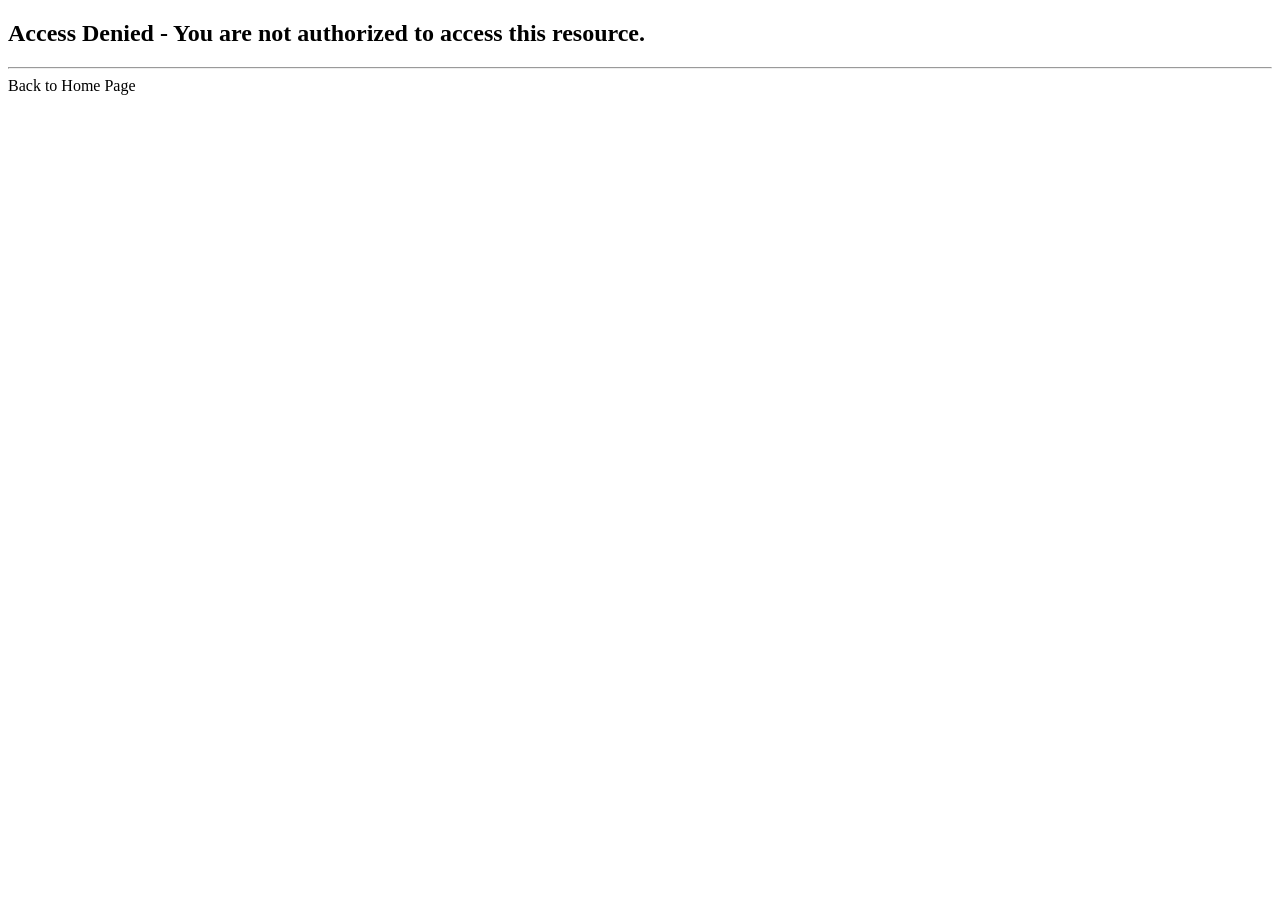
<file: src/main/resources/templates/access-denied.html>
<!DOCTYPE html>
<html lang="en" xmlns:th="http://www.thymeleaf.org">
<head>
    <meta charset="UTF-8">
    <title>RR Access Denied</title>
</head>
<body>

    <h2>Access Denied - You are not authorized to access this resource.</h2>
    <hr>

    <a th:href="@{/}">Back to Home Page</a>

</body>
</html>
</file>
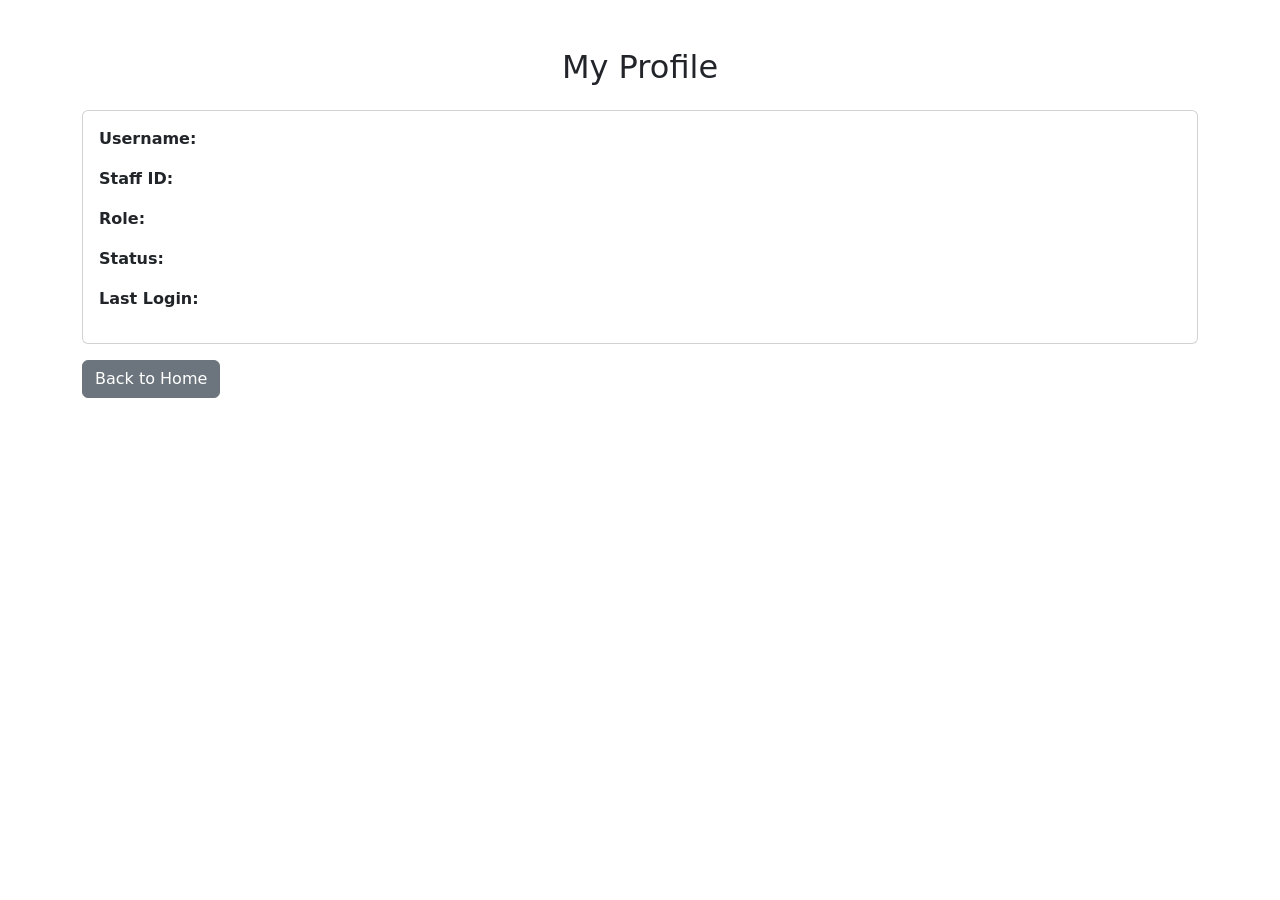
<file: src/main/resources/templates/profile.html>
<!DOCTYPE html>
<html lang="en" xmlns:th="http://www.thymeleaf.org">
<head>
    <meta charset="UTF-8">
    <title>User Profile</title>
    <link href="https://cdn.jsdelivr.net/npm/bootstrap@5.3.0-alpha3/dist/css/bootstrap.min.css" rel="stylesheet">
</head>
<body>
<div class="container mt-5">
    <h2 class="text-center mb-4">My Profile</h2>

    <div class="card">
        <div class="card-body">
            <p><strong>Username:</strong> <span th:text="${user.username}"></span></p>
            <p><strong>Staff ID:</strong> <span th:text="${user.staff.id}"></span></p>
            <p><strong>Role:</strong> <span th:text="${user.role.authority}"></span></p>
            <p><strong>Status:</strong> <span th:text="${user.status}"></span></p>
            <p><strong>Last Login:</strong> <span th:text="${user.lastLogin != null ? #dates.format(user.lastLogin, 'yyyy-MM-dd HH:mm:ss') : 'N/A'}"></span></p>
        </div>
    </div>

    <div class="mt-3">
        <a th:href="@{/user/list}" class="btn btn-secondary">Back to Home</a>
    </div>
</div>
</body>
</html>
</file>
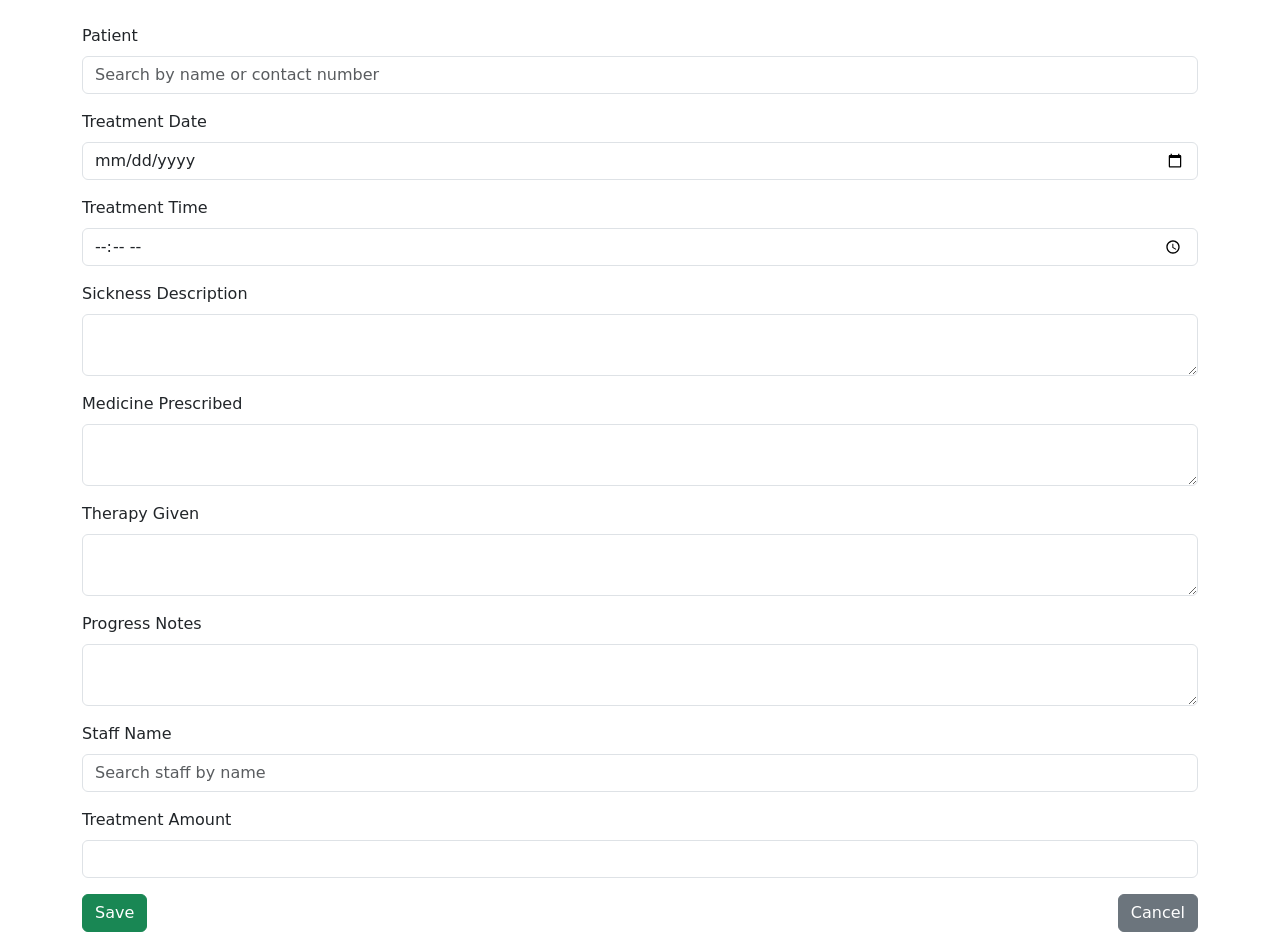
<file: src/main/resources/templates/record-form.html>
<!DOCTYPE html>
<html xmlns:th="http://www.thymeleaf.org">
<head>
    <meta charset="UTF-8">
    <title>Treatment Record Form</title>
    <link rel="stylesheet" href="https://cdn.jsdelivr.net/npm/bootstrap@5.3.0/dist/css/bootstrap.min.css">
    <script src="https://code.jquery.com/jquery-3.6.0.min.js"></script>
    <script>
        $(document).ready(function () {
            // Handle staff name search and suggestions
            $('#staffNameInput').on('input', function () {
                let query = $(this).val();
                if (query.length >= 2) {
                    $.ajax({
                        url: '/user/staff/search',
                        method: 'GET',
                        data: { query: query },
                        success: function (data) {
                            let suggestions = '';
                            data.forEach(function (staff) {
                                suggestions += `<li class="list-group-item" onclick="selectStaff(${staff.id}, '${staff.name}')">${staff.name}</li>`;
                            });
                            $('#staffSuggestions').html(suggestions).show();
                        },
                        error: function () {
                            console.error('Failed to fetch staff suggestions.');
                        }
                    });
                } else {
                    $('#staffSuggestions').hide();
                }
            });

            // Handle username validation
            $("#username").on("input", function () {
                const username = $(this).val();

                if (username.length > 0) {
                    $.ajax({
                        url: "/checkUsername",
                        type: "GET",
                        data: { username: username },
                        success: function (exists) {
                            if (exists) {
                                $("#username-error").show(); // Show error message
                                $("#saveButton").prop("disabled", true); // Disable Save button
                            } else {
                                $("#username-error").hide(); // Hide error message
                                $("#saveButton").prop("disabled", false); // Enable Save button
                            }
                        },
                        error: function () {
                            console.error("An error occurred while checking the username.");
                        }
                    });
                } else {
                    // Reset error message and button if input is cleared
                    $("#username-error").hide();
                    $("#saveButton").prop("disabled", true);
                }
            });

            // Add form validation using Bootstrap
            (() => {
                'use strict';
                const forms = document.querySelectorAll('.needs-validation');
                Array.from(forms).forEach(form => {
                    form.addEventListener('submit', event => {
                        if (!form.checkValidity()) {
                            event.preventDefault();
                            event.stopPropagation();
                        }
                        form.classList.add('was-validated');
                    }, false);
                });
            })();

            // Add the logic to handle the save button
            $("#saveButton").click(function () {
                if ($("#username-error").is(":hidden") && $("form")[0].checkValidity()) {
                    $("form").submit(); // Submit the form if all checks pass
                }
            });

            // Clear the profile image file input
            $('#clearProfileImage').on('click', function () {
                $('#profileImage').val(''); // Clear the file input
            });

        });

        // Select a staff member and populate input fields
        function selectStaff(id, name) {
            $('#staffNameInput').val(name); // Set staff name
            $('#staffIdInput').val(id); // Set staff ID
            $('#staffSuggestions').hide(); // Hide suggestions
        }
    </script>

    <style>
        /* Style for staff suggestions dropdown */
        #staffSuggestions {
            position: absolute;
            background: white;
            border: 1px solid #ccc;
            z-index: 1000;
            max-height: 200px;
            overflow-y: auto;
            display: none;
        }

        .list-group-item {
            cursor: pointer;
        }

        .list-group-item:hover {
            background-color: #f1f1f1;
        }

        #username-error {
            color: red;
            display: none;
        }
    </style>
</head>
<body>
<div class="container mt-4">
    <h1 class="text-center mb-4" th:text="${record.id == null ? 'Add Treatment Record' : 'Edit Treatment Record'}"></h1>
    <form th:action="@{/treatment/save}" th:object="${record}" method="post">
        <input type="hidden" th:field="*{id}"> <!-- Hidden field for the id -->

        <!-- Patient Search -->
        <div class="mb-3 position-relative">
            <label for="patientSearchInput" class="form-label">Patient</label>
            <input type="text" id="patientSearchInput" class="form-control" placeholder="Search by name or contact number" required>
            <ul id="patientSuggestions" class="list-group"></ul>
            <input type="hidden" id="patientIdInput" name="patient.id" th:field="*{patient.id}" required>
            <div class="invalid-feedback">Please select a patient.</div>
        </div>

        <div class="mb-3">
            <label for="treatmentDate" class="form-label">Treatment Date</label>
            <input type="date" class="form-control" id="treatmentDate" name="treatmentDate" th:value="${record.treatmentDate}" required>
        </div>
        <div class="mb-3">
            <label for="treatmentTime" class="form-label">Treatment Time</label>
            <input type="time" class="form-control" id="treatmentTime" name="treatmentTime" th:value="${record.treatmentTime}" required>
        </div>
        <div class="mb-3">
            <label for="sicknessDescription" class="form-label">Sickness Description</label>
            <textarea class="form-control" id="sicknessDescription" name="sicknessDescription" th:text="${record.sicknessDescription}"></textarea>
        </div>
        <div class="mb-3">
            <label for="medicinePrescribed" class="form-label">Medicine Prescribed</label>
            <textarea class="form-control" id="medicinePrescribed" name="medicinePrescribed" th:text="${record.medicinePrescribed}"></textarea>
        </div>
        <div class="mb-3">
            <label for="therapyGiven" class="form-label">Therapy Given</label>
            <textarea class="form-control" id="therapyGiven" name="therapyGiven" th:text="${record.therapyGiven}"></textarea>
        </div>
        <div class="mb-3">
            <label for="progressNotes" class="form-label">Progress Notes</label>
            <textarea class="form-control" id="progressNotes" name="progressNotes" th:text="${record.progressNotes}"></textarea>
        </div>

        <!-- Staff Name Input with Search -->
        <div class="form-group mb-3 position-relative">
            <label for="staffNameInput" class="form-label">Staff Name</label>
            <input type="text" id="staffNameInput" class="form-control" placeholder="Search staff by name" required />
            <ul id="staffSuggestions" class="list-group"></ul>
            <input type="hidden" id="staffIdInput" name="staff.id" th:field="*{staff.id}" required />
            <div class="invalid-feedback">Please select a staff member.</div>
        </div>

        <div class="mb-3">
            <label for="treatmentAmount" class="form-label">Treatment Amount</label>
            <input type="number" class="form-control" id="treatmentAmount" name="treatmentAmount" step="0.01" th:value="${record.treatmentAmount}" required>
        </div>

        <div class="d-flex justify-content-between">
            <button type="submit" class="btn btn-success">Save</button>
            <a href="/treatment/list" class="btn btn-secondary">Cancel</a>
        </div>
    </form>
</div>
<script src="https://cdn.jsdelivr.net/npm/bootstrap@5.3.0/dist/js/bootstrap.bundle.min.js"></script>
</body>
</html>
</file>
